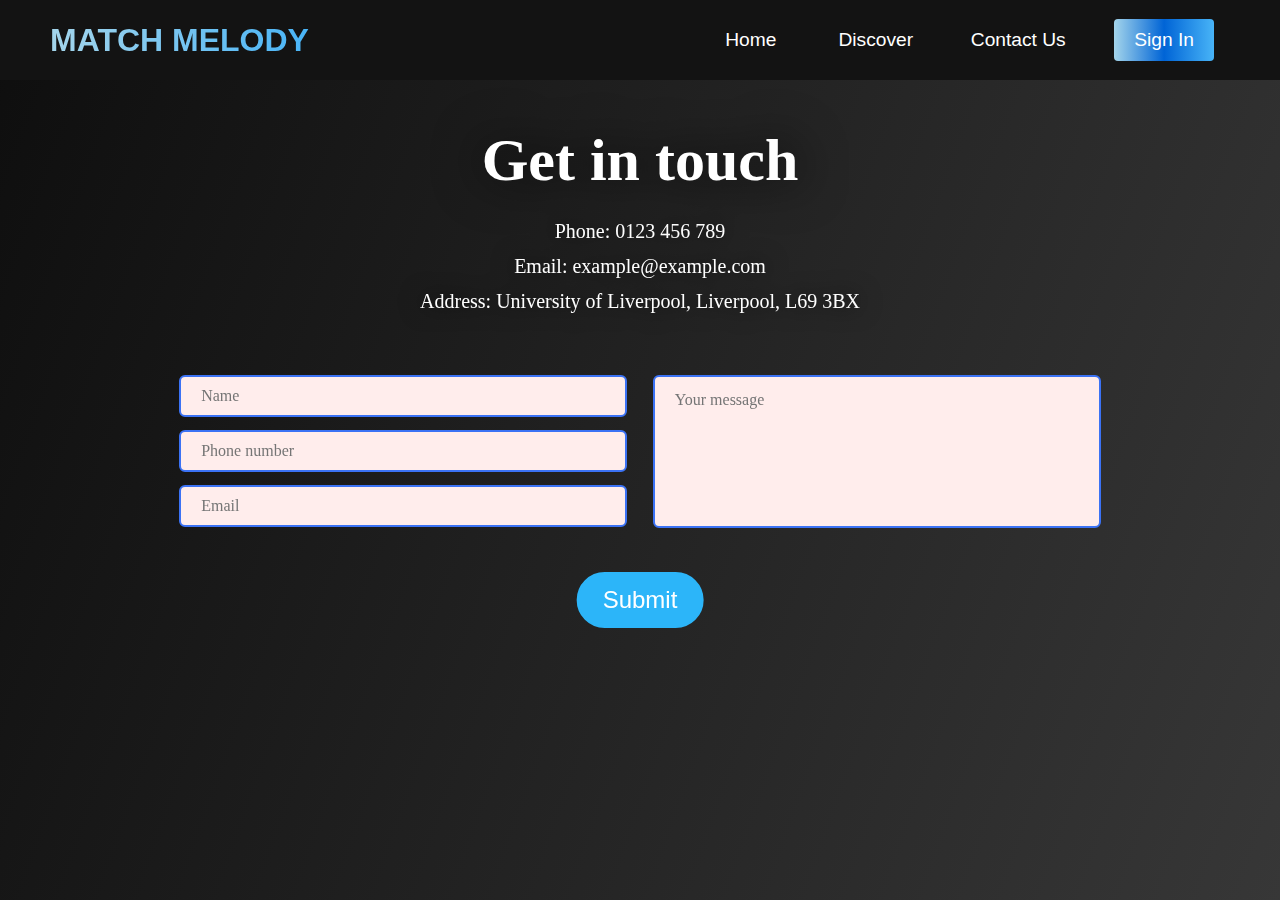
<file: Match_Melody_v8/contact_us.html>
<!DOCTYPE html>
<html lang="en">
<head>
    <meta charset="UTF-8">
    <meta http-equiv="X-UA-Compatible" content="IE=edge">
    <meta name="viewport" content="width=device-width, initial-scale=1.0">
    <title>Match Melody</title>
    <link rel="stylesheet" href="styles.css">
</head>
<body style="overflow: hidden;">
    <!-- Navbar Section -->
    <nav class="navbar">
        <div class="navbarContainer">
            <a href="index.html" class="navbarLogo">MATCH MELODY</a>
            <ul class="navbarMenu">
                <li class="navbarItem">
                    <a href="index.html" class="navbarLinks">Home</a>
                </li>
                <li class="navbarItem">
                    <a href="discover.html" class="navbarLinks">Discover</a>
                </li>
                <li class="navbarItem">
                    <a href="contact_us.html" class="navbarLinkLarge">Contact Us</a>
                </li>
                <li class="navbarBtn">
                    <a href="player.html" class="button">Sign In</a>
                </li>
            </ul>
        </div>
    </nav>

    <div>
        <div class="main_bg"></div>
        <div class="contact_us"><h1 class="heading">Get in touch</h1></div>
        <p class="details" style="margin-top: 140px;">Phone: 0123 456 789</p>
        <p class="details">Email: example@example.com</p>
        <p class="details">Address: University of Liverpool, Liverpool, L69 3BX</p>
    </div>
    <div>
        <form id="contactForm">
            <input type="text" id="name" name="name" class="form_regular" placeholder="Name"">
            <textarea class="form_msg" id="msg" placeholder="Your message"></textarea><br>
            <input type="text" id="phone" name="phone" class="form_regular" placeholder="Phone number" style="margin-top: 55px;"><br>
            <input type="text" id="email" name="email" class="form_regular" placeholder="Email" style="margin-top: 110px;"><br>
            <div class="submit_btn">
                <input type="submit" id="submit" value="Submit">
            </div>
        </form>
    </div>
    <script src="app.js"></script>
        
    
</body>
</html>
</file>
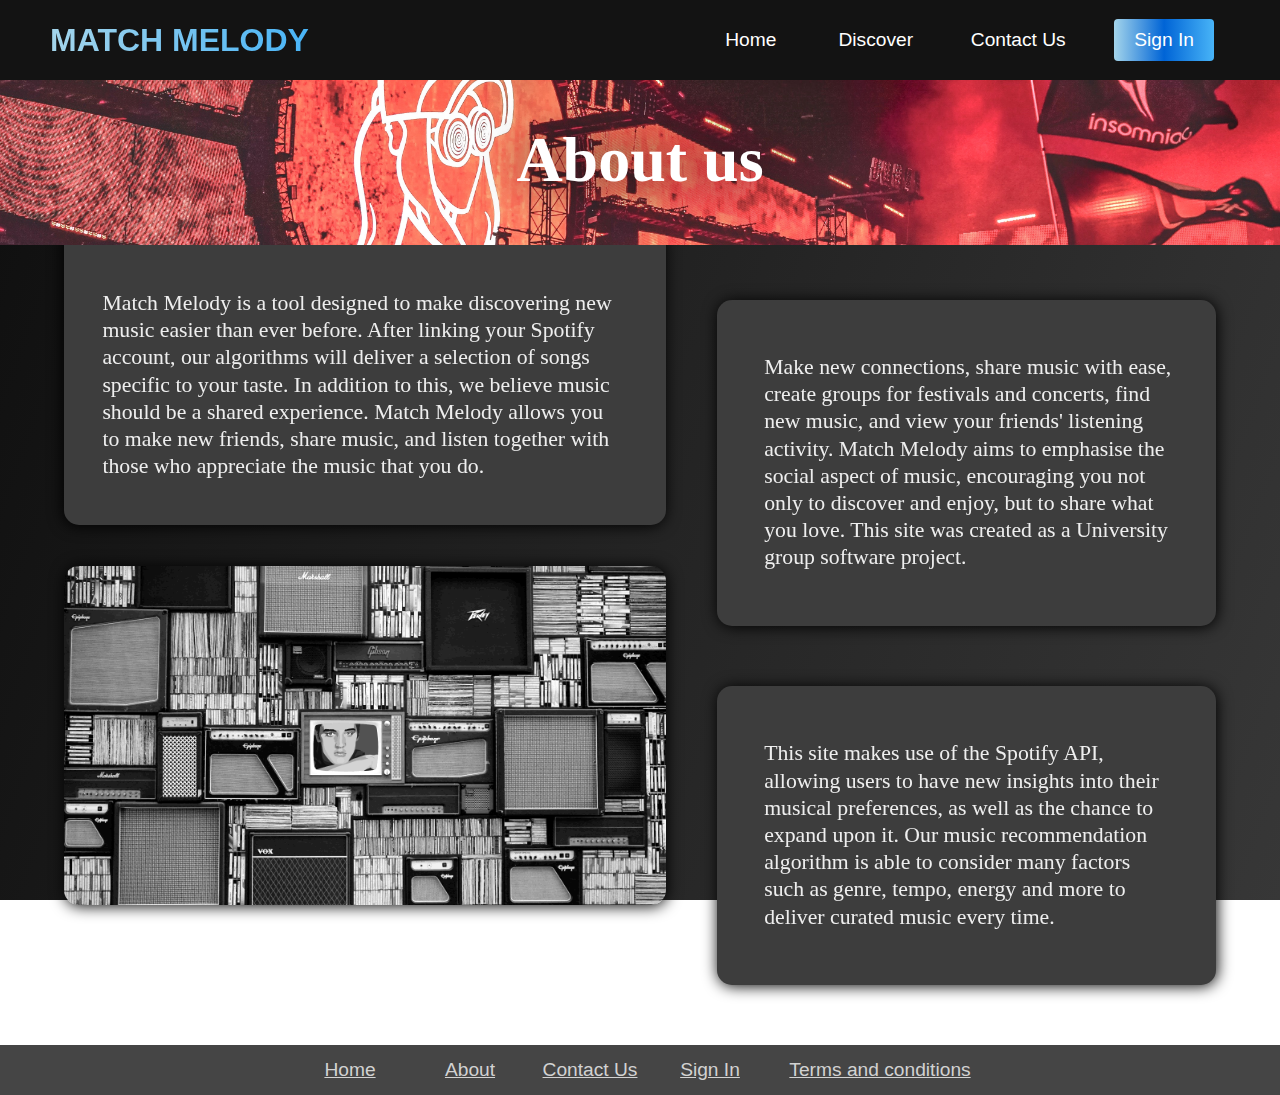
<file: Match_Melody_v8/discover.html>
<!DOCTYPE html>
<html lang="en">
<head>
    <meta charset="UTF-8">
    <meta http-equiv="X-UA-Compatible" content="IE=edge">
    <meta name="viewport" content="width=device-width, initial-scale=1.0">
    <title>Match Melody</title>
    <link rel="stylesheet" href="styles.css">
</head>
<body style="overscroll-behavior: none;">
    <!-- Navbar Section -->
    <nav class="navbar">
        <div class="navbarContainer">
            <a href="index.html" class="navbarLogo">MATCH MELODY</a>
            <ul class="navbarMenu">
                <li class="navbarItem">
                    <a href="index.html" class="navbarLinks">Home</a>
                </li>
                <li class="navbarItem">
                    <a href="discover.html" class="navbarLinks">Discover</a>
                </li>
                <li class="navbarItem">
                    <a href="contact_us.html" class="navbarLinkLarge">Contact Us</a>
                </li>
                <li class="navbarBtn">
                    <a href="player.html" class="button">Sign In</a>
                </li>
            </ul>
        </div>
    </nav>

    <div class="discover_bg"></div>
    <div class="main_bg"></div>
    <div class="contact_us" style="z-index:2;"><h1 class="heading" style="font-size:64px;">About us</h1></div>
    <div class="bg_colourTile">
        <div class="text_pos">
            <p class="text">
                Match Melody is a tool designed to make discovering new music easier
                than ever before. After linking your Spotify account, our algorithms
                will deliver a selection of songs specific to your taste. In addition
                to this, we believe music should be a shared experience. Match Melody
                allows you to make new friends, share music, and listen together with 
                those who appreciate the music that you do.
            </p>
        </div>
    </div>
    <table>
        <tr class="table_spacing">
            <td>
                <div class="bg_colourTile2">
                    <div class="text_pos2">
                        <p class="text" style="width: 32vw;">
                            Make new connections, share music with ease, create groups for festivals
                            and concerts, find new music, and view your friends' listening activity.
                            Match Melody aims to emphasise the social aspect of music, encouraging
                            you not only to discover and enjoy, but to share what you love. This
                            site was created as a University group software project.
                        </p>
                    </div>
                </div>
            </td>
        </tr>
        <tr>
            <td>
                <div class="bg_colourTile3">
                    <div class="text_pos3">
                        <p class="text" style="width: 32vw;"">
                            This site makes use of the Spotify API, allowing users to have new insights
                            into their musical preferences, as well as the chance to expand upon
                            it. Our music recommendation algorithm is able to consider many factors
                            such as genre, tempo, energy and more to deliver curated music every time.
                        </p>
                    </div>
                </div>
            </td>
        </tr>
    </table>
    
    
    <img class="filler" src="Filler.jpg" alt="filler image">
    <div class="padd"></div>
    
    <div class = "footer">
        <ul class="footerMenu">
            <li class="footerItem">
                <a href="index.html" class="footerLinks">Home</a>
            </li>
            <li class="footerItem">
                <a href="discover.html" class="footerLinks">About</a>
            </li>
            <li class="footerItem">
                <a href="contact_us.html" class="footerLinks">Contact Us</a>
            </li>
            <li class="footerItem">
                <a href="player.html" class="footerLinks">Sign In</a>
            </li>
            <li class="footerItem">
                <a href="" class="footerLinks" style="width: 220px;" >Terms and conditions</a>
            </li>
        </ul>
    </div>
</body>
</html>
</file>
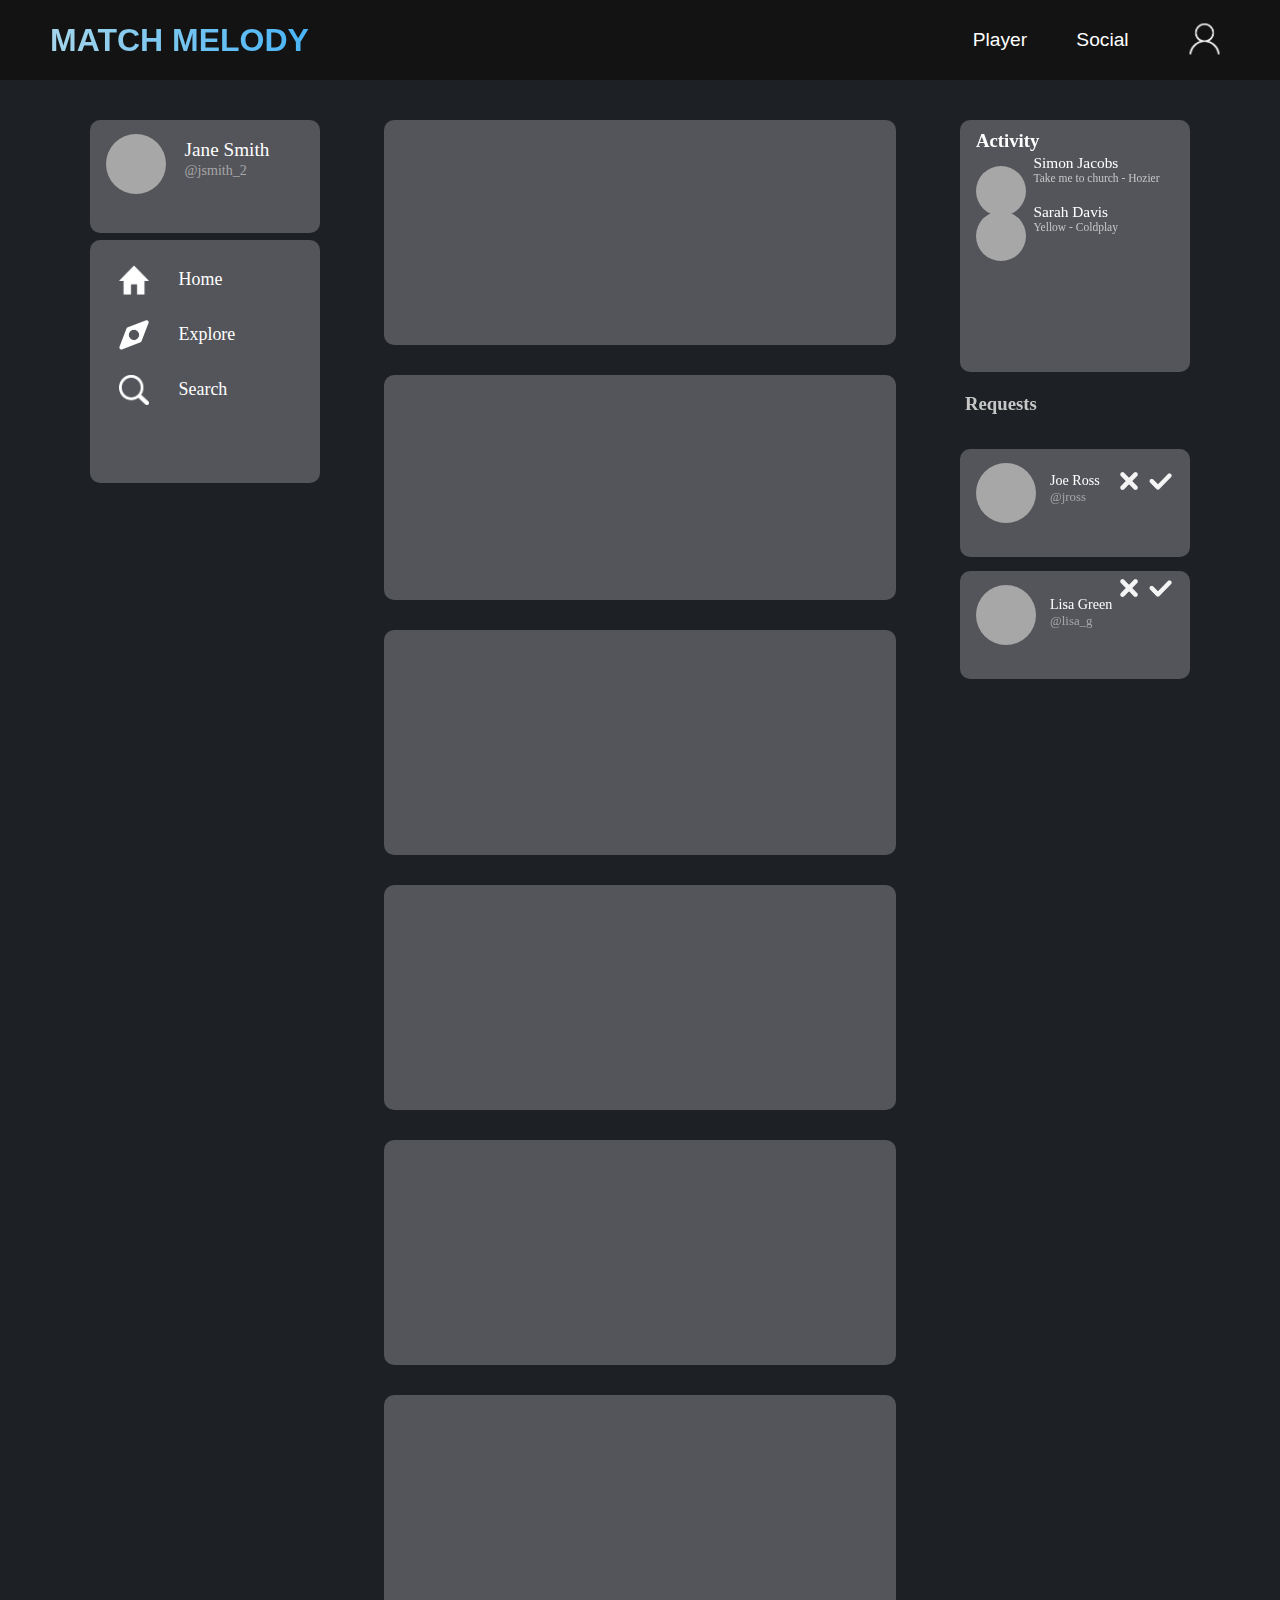
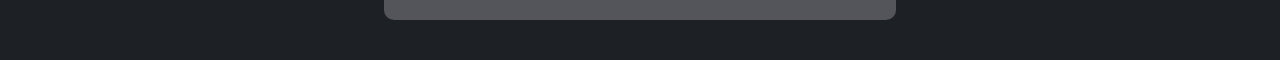
<file: Match_Melody_v8/social.html>
<!DOCTYPE html>
<html lang="en">
<head>
    <meta charset="UTF-8">
    <meta http-equiv="X-UA-Compatible" content="IE=edge">
    <meta name="viewport" content="width=device-width, initial-scale=1.0">
    <title>Match Melody</title>
    <link rel="stylesheet" href="styles.css">
    <link rel="stylesheet" href="styles2.css">
    <script src="accDropdown.js"></script>
</head>
<body class="social_bg" style="overscroll-behavior: none;">
    <nav class="navbar" style="position:fixed;width:100%;">
        <div class="navbarContainer">
            <a href="index.html" class="navbarLogo">MATCH MELODY</a>
            <ul class="navbarMenu">
                <li class="navbarItem">
                    <a href="player.html" class="navbarLinks" style="width: 80px;">Player</a>
                </li>
                <li class="navbarItem" style="margin-right: 65px;">
                    <a href="social.html" class="navbarLinks">Social</a>
                </li>
                <li class="navbarItem">
                    <div class ="dropdown">
                        <button class="link" id="button" onclick="showDropdown()">
                            <img src="profile.png" class="profileImg">
                        </button>
                        <div class="accountMenu" id="accMenu">
                            <ul class="menuLinks">
                                <li style = "padding-bottom: 15px;">
                                    <a href="#settings" class="a">Settings</a>
                                </li>
                                <li>
                                    <a href="index.html" class="a">Log out</a>
                                </li>
                            </ul>                            
                        </div>
                    </div>
                </li>
            </ul>
        </div>
    </nav>
    <div class="leftPanel">
        <span class="profileEmpty"></span>
        <p class="userHeader">Jane Smith</p>
        <p class="userHeader" style="font-size:1.1vw; color:#a7a7a7">@jsmith_2</p>
    </div>
    <div class="socialMenu">
        <ul style="list-style: none;">
            <li style="display:flex;">
                <img src="home.png" class="icon">
                <div class="padd2">
                    <p class="menuTitle">Home</p>
                </div>  
            </li>
            <li style="display:flex;">
                <img src="explore.png" class="icon">
                <div class = "padd2">
                    <p class="menuTitle">Explore</p>
                </div>
            </li>
            <li style="display:flex;">
                <img src="search.png" class="icon">
                <div class="padd2">
                    <p class="menuTitle">Search</p>
                </div>
            </li>
        </ul>
    </div>
    <div>
        <ul class="centerPanel">
            <li class="contentPanel"></li>
            <li class="contentPanel"></li>
            <li class="contentPanel"></li>
            <li class="contentPanel"></li>
            <li class="contentPanel"></li>
            <li class="contentPanel"></li>
            <div style="height:10px; width:100%;"></div>
        </ul>
    </div>
    <div class="rightPanel">
        <h3 class="panelHeader">Activity</h3>
        <ul style="list-style: none;"">
            <li>
                <div class="profileEmpty" style="position: relative;width: 50px;height: 50px; margin-bottom: 10px;"></div>
                <p class="textSmall" style="padding: 14px 0 0 35px; top:-8vh;">Simon Jacobs</p>
                <p class="textSmall" style="padding: 0 0 0 35px; font-size: 0.9vw; color:rgb(198, 198, 198); top: -8vh;">Take me to church - Hozier</p>
            </li>
            <li>
                <div class="profileEmpty" style="position: relative;width: 50px;height: 50px; top:-5vh;"></div>
                <p class="textSmall" style="padding: 14px 0 0 35px;">Sarah Davis</p>
                <p class="textSmall" style="padding: 0 0 0 35px; font-size: 0.9vw; color:rgb(198, 198, 198);">Yellow - Coldplay</p>
            </li>
        </ul>
        <h3 class="panelHeader" style="padding-left:5px;position:absolute;top:29.2vh;color:rgb(198, 198, 198);">Requests</h3>
        <ul style="list-style: none;position: absolute; top: 36.6vh;">
            <li>
                <div class="friendReq">
                    <div class="profileEmpty" ></div>
                    <p class="userHeader" style="font-size: 1.1vw; padding-top: 5px; left: 90px;">Joe Ross</p>
                    <p class="userHeader" style="font-size:1vw; color:#a7a7a7;left:90px">@jross</p>
                    <img src="cross.png" class="cross">
                    <img src="tick.png" class="tick">
                </div>
            </li>
            <li>
                <div class="friendReq">
                    <div class="profileEmpty" style="position:relative"></div>
                    <p class="userHeader" style="font-size: 1.1vw; top: -36px; left: 90px;">Lisa Green</p>
                    <p class="userHeader" style="font-size:1vw; top: -36px; color:#a7a7a7;left:90px">@lisa_g</p>
                    <img src="cross.png" class="cross" style="top: -9.6vh;">
                    <img src="tick.png" class="tick" style="top: -9.6vh;">
                </div>
            </li>
        </ul>
    </div>
</body>
</html>
</file>
<file: Match_Melody_v8/styles.css>
body, html {
    height: 100%;
}

* {
    box-sizing: border-box;
    margin: 0;
    padding: 0;
    font-family: 'Kumbh Sans', sans-serif;
}

.navbar {
    background: #131313;
    height: 80px;
    display: flex;
    justify-content: center;
    align-items: center;
    font-size: 1.2rem;
    position: sticky;
    top: 0;
    z-index: 999;
}

.navbarContainer {
    display: flex;
    justify-content: space-between;
    height: 80px;
    z-index: 1;
    width: 100%;
    max-width: 1300px;
    margin: 0 auto;
    padding: 0 50px;
}

.navbarLogo {
    background: linear-gradient(to right, #A4D5EB, #48B4F7);
    background-size: 100%;
    background-clip: text;
    -moz-background-clip: text;
    -webkit-background-clip: text;
    -webkit-text-fill-color: transparent;
    -moz-text-fill-color: transparent;
    display: flex;
    align-items: center;
    cursor: pointer;
    text-decoration: none;
    font-size: 2rem;
    font-weight: bold;
}

.navbarMenu {
    display: flex;
    align-items: center;
    list-style: none;
}

.navbarItem {
    height: 80px;
}

.navbarLinks {
    color: white;
    transition: all 0.3s ease;
    display: flex;
    align-items: center;
    justify-content: center;
    width: 125px;
    text-decoration: none;
    height: 100%
}
.navbarLinks:hover {
    color: #0064D6;
    transition: all 0.3s ease;
}

.navbarLinkLarge {
    width: 160px;
    color: white;
    transition: all 0.3s ease;
    display: flex;
    align-items: center;
    justify-content: center;
    text-decoration: none;
    height: 100%
}
.navbarLinkLarge:hover {
    color: #0064D6;
    transition: all 0.3s ease;
}

.navbarBtn {
    display: flex;
    justify-content: center;
    align-items: center;
    padding: 0 1rem;
    width: 100%;
}

.button {
    display: flex;
    justify-content: center;
    align-items: center;
    text-decoration: none;
    padding: 10px 20px;
    height: 100%;
    width: 100%;
    border: none;
    outline: none;
    border-radius: 4px;
    background: -webkit-linear-gradient(to right,#A4D5EB, #0064D6, #48B4F7);
    background: linear-gradient(to right, #A4D5EB, #0064D6, #48B4F7);
    color: white;
    transition: all 0.3s ease;
}

@media screen and (max-width: 960px) {
    .navbarContainer {
        display: flex;
        justify-content: space-between;
        height: 80px;
        z-index: 1;
        width: 100%;
        max-width: 1300px;
        padding: 0, 50px;
    }

    .navbarMenu {
        display: grid;
        grid-template-columns: auto;
        margin: 0;
        width: 100%;
        position: absolute;
        top: -1000px;   
    }
}

.hero {
    background-color: #000000;
    position: absolute;
    top: 80px;
    bottom: 0;
    width: 100%; 
}

.bg { 
    background-image: url("festival.jpg");
    height: 100%; 
    background-position: center;
    background-repeat: no-repeat;
    background-size: cover;
    position: relative;
    text-align: center;
}

.title {
    position: absolute;
    top: 45%;
    left: 50%;
    transform: translate(-50%, -50%);
    white-space: nowrap;
    color: rgb(255, 255, 255);
    font-size: 72px;
    text-shadow: rgb(0, 0, 0) 0px 0px 50px;
}

.contact_us {
    position: absolute;
    top: 160px;
    left: 50%;
    transform: translate(-50%, -50%);
    white-space: nowrap;
    color: rgb(255, 255, 255);
    font-size: 30px; 
    text-shadow: rgb(0, 0, 0) 0px 0px 50px;
}

.details { 
    text-align: center;
    color: white;
    margin-bottom: 12px;
    text-shadow: rgb(0, 0, 0) 0px 0px 25px;
    font-family: Avenir, serif;
    font-size: 20px;
}

.hero__btn {
    position: absolute;
    top: 65%;
    left: 50%;
    transform: translate(-50%, -50%);
    display: flex;
    border-radius: 40px;
    background: #2cb5f9;
    color: #fff;
    padding: 18px 26px;
    font-size: 2rem;
    cursor: pointer;
    text-decoration: none;
}

.form_regular {
    position: absolute;
    width: 35%;
    left: 14%;
    top: 375px;
    padding: 10px 20px;
    box-sizing: border-box;
    border-radius: 6px;
    font-size: 16px;
    font-family: Avenir, serif;
    border: 2px solid #3b72f4;
    background-color: #ffedec;
}

.form_msg {
    position: absolute;
    font-size: 16px;
    font-family: Avenir, serif;
    border-radius: 6px;
    width: 35%;
    height: 153px;
    right: 14%;
    top: 375px;
    padding: 14px 20px;
    box-sizing: border-box;
    resize: none;
    border: 2px solid #3b72f4;
    background-color: #ffedec;
}

form input[type='submit']  {
    display: inline-block;
    position: absolute;
    top: 600px;
    left: 50%;
    transform: translate(-50%, -50%);
    margin: 0 auto;
    border-radius: 30px;
    font-size: 24px;
    color: white;
    padding: 12px 24px;
    border: 2px solid #2cb5f9;
    background-color: #2cb5f9;
    cursor: pointer;
}

div.submit_btn {
    text-align: center;
}

.bg_colourTile {
    position: relative;
    background: #3d3d3d;
    height:auto;
    left: 5vw;
    width: 47vw;
    top: -2vh;
    border-radius: 15px;
    box-shadow: -1px 1px 15px;
}

.bg_colourTile2 {
    position: absolute;
    background: #3d3d3d;
    width: 39vw;
    height: auto;
    top: 300px;
    right: 5vw;
    border-radius: 15px;
    box-shadow: 1px 1px 15px;
}

.bg_colourTile3 {
    position: absolute;
    background: #3d3d3d;
    width: 39vw;
    height: auto;
    right:5vw;
    border-radius: 15px;
    box-shadow: 1px 1px 15px;
}

.discover_bg { 
    background-image: url("hero_2.jpg");
    height: 165px; 
    background-position: center;
    background-repeat: no-repeat;
    background-size: cover;
    position: relative;
    text-align: center;
    z-index: 1;
}

.main_bg {
    position: fixed;
    background: linear-gradient(110deg, rgb(14, 14, 14) 0%, rgb(55, 55, 55) 100%);
    top:0;
    bottom:0;
    left:0;
    right:0;
    z-index:-1;
}

.text {
    color: rgb(238, 238, 238);
    font-size: 1.7vw;
    line-height: 1.25;
    width: 40vw;
    font-family: "Avenir", serif;
}

.text_pos {
    position: relative;
    left: 3vw;
    top:7vh;
    padding-bottom: 12vh;
}

.text_pos2 {
    position: relative;
    left: 3.7vw;
    top: 6vh;
    z-index: 2;
    padding-bottom: 12vh;
}

.text_pos3 {
    position: relative;
    left: 3.7vw;
    top: 6vh;
    z-index: 2;
    padding-bottom: 12vh;
}

.heading {
    font-family: Georgia,Times,Times New Roman,serif;
}

.filler {
    width: 47vw;
    position: relative;
    left: 5vw;
    border-radius: 15px;
    box-shadow: 1px 1px 15px;
    top: -13.6vh;
}

.padd {
    position: relative;
    height: 14px;
    left: 0;
    right: 0;
}

.footer {
    background: #454545;
    height: 50px;
    display: flex;
    justify-content: center;
    align-items: center;
    font-size: 1.2rem;
    position: sticky;
    top: 0;
    z-index: 999;
}

.footerMenu {
    display: flex;
    align-items: center;
    list-style: none;
}

.footerItem {
    height: 50px;
}

.footerLinks {
    color: rgb(210, 210, 210);
    display: flex;
    align-items: center;
    justify-content: center;
    width: 120px;
    text-decoration: underline;
    height: 100%
}

.table_spacing {
    height: 139px;
}
</file>
<file: Match_Melody_v8/styles2.css>
.profileImg {
    display: flex;
    width: 30px;
    position: absolute;
    top: 175%;
    transform: translate(-135%,-50%);
}

button {
    border: none;
    cursor: pointer;
    appearance: none;
    background-color: inherit;
}

.dropdown {
    position: relative;
}

.accountMenu {
    position: absolute;
    color: white;
    right: .5rem;
    top: 80px;
    background-color: #131313;
    padding: 1rem 2rem 1.5rem 2rem;
    border-radius: 5px;
    box-shadow: 0 0 15px rgba(0, 0, 0, 0.172);
    transform: translateY(-10px);
    transition: opacity 0.1s ease-in-out, transform 0.1s ease-in-out;
    pointer-events: none;
    opacity: 0;
}

.accountMenu.show {
    opacity: 1;
    transform: translateY(0);
    pointer-events: auto;
}

.a:hover {
    pointer-events: auto;
}

.a {
    text-decoration: none;
    transition: all 0.1s ease;
    color: white;
}
.a:hover {
    color: #0064D6;
    transition: all 0.1s ease;
}

.menuLinks {
    list-style: none;
}

.spotifyPlayer {
    position: absolute;
    border-radius:12px;
    left: 50%;
    transform: translateX(-50%);
    top: 80vh;
    width: 30vw;
    box-shadow: -1px 2px 40px rgba(0, 0, 0, 0.436);
}

.albumArt {
    position: absolute;
    left: 50%;
    transform: translateX(-50%);
    width: 30vw;
    top: 15vh;
    border-radius: 12px;
    box-shadow: -1px 2px 40px rgba(0, 0, 0, 0.416);
}

.albumArtBg {
    position: absolute;
    left: 50%;
    transform: translateX(-50%);
    width: 200%;
    top: -70vh;
    -webkit-filter: blur(100px);
    filter: blur(300px) brightness(1.6);
    z-index: -1;
    -webkit-backface-visibility: hidden;
    -moz-backface-visibility: hidden;
    -webkit-transform: translate3d(-50%, 0, 0);
    -moz-transform: translate3d(-50%, 0, 0);
}

.background {
    position: absolute;
    width: 100%;
    height: 100%;
    top: 0;
    background: linear-gradient(90deg, rgb(28, 28, 28) 0%, rgba(69,5,5,0) 30%, rgba(121,9,9,0) 70%, rgb(28, 28, 28) 100%);
}

.arrow {
    width: 12vw;
    position: absolute;
    right: 13vw;
    top: 36vh;
    z-index: 10;
    transition: all 0.3s ease;
    opacity: 0.6;
}
.arrow:hover {
    opacity: 1;
    transform: translateX(10px);
}

.heart {
    height:125px;
    position: absolute;
    left: 14vw;
    top: 36vh;
    z-index: 10;
    transition: all 0.3s ease;
    opacity: 0.6;
}
.heart:hover {
    opacity: 1;
}

.social_bg {
    background: rgb(29, 32, 36);
    top:0;
    bottom:0;
    left:0;
    right:0;
    z-index:-1;
}

.rightPanel {
    position: fixed;
    background: #54555b;
    width: 18vw;
    height: 28vh;
    top: 120px;
    right: 7vw;
    border-radius: 10px;
}

.leftPanel {
    position: fixed;
    background: #54555b;
    width: 18vw;
    height: 12.5vh;
    top: 120px;
    left: 7vw;
    border-radius: 10px;
}

.contentPanel {
    position: relative;
    background: #54555b;
    height: 25vh;
    border-radius: 10px;
    margin-bottom: 30px;
}

.socialMenu {
    position: fixed;
    background: #54555b;
    width: 18vw;
    height: 27vh;
    top: 240px;
    left: 7vw;
    border-radius: 10px;
}

.panelHeader {
    padding-left: 16px;
    padding-top: 10px;
    color: white;
    font-family: "Avenir", serif;
}

.profileEmpty {
    position: absolute;
    height: 60px;
    width: 60px;
    background-color: #a7a7a7;
    border-radius: 50%;
    left: 16px;
    top: 13.5px;
  }

.userHeader {
    position: relative;
    padding-top: 1px;
    left: 95px;
    top: 18px;
    color: white;
    font-size: 1.5vw;
    font-family: "Avenir", serif;
}

.friendReq {
    background: #54555b;
    width: 18vw;
    height: 12vh;
    border-radius: 10px;
    margin-bottom: 14px;
}

.icon {
    width: 30px;
    margin-left: 29px;
    padding-top: 25px;
}

.menuTitle{
    color: white;
    font-size: 1.4vw;
    font-family: "Avenir", serif;
    font-weight: 500;
    position: relative;
    top: -1px;
}

.menuTitle:hover {
    color: #0077ff;
    cursor: pointer;
    transition: 0.1s ease-in-out;
}

.padd2 {
    padding-top: 30px;
    padding-left: 30px;
}

.centerPanel {
    position: relative;
    top: 120px;
    left:30vw;
    list-style: none;
    width:40%;
}

.cross {
    position:relative;
    left: 12.5vw;
    width: 1.4vw;
    top: -1.7vh;
    cursor: pointer;
}

.tick {
    position: relative;
    cursor: pointer;
    width: 1.8vw;
    left: 13vw;
    top: -1.7vh;
}

.textSmall {
    color: white;
    font-family: "Avenir", serif;
    font-size: 1.2vw;
    position: relative;
    top: -13vh;
    left: 3vw;
}

.playerTitle {
    color: white;
    font-family: "Avenir", serif;
    font-size: 5vw;
    text-align: center;
    white-space: nowrap;
    position: absolute;
    left:50%;
    top:37.1vh;
    font-weight: 600;
    transform: translate(-65%,0);
}
</file>
